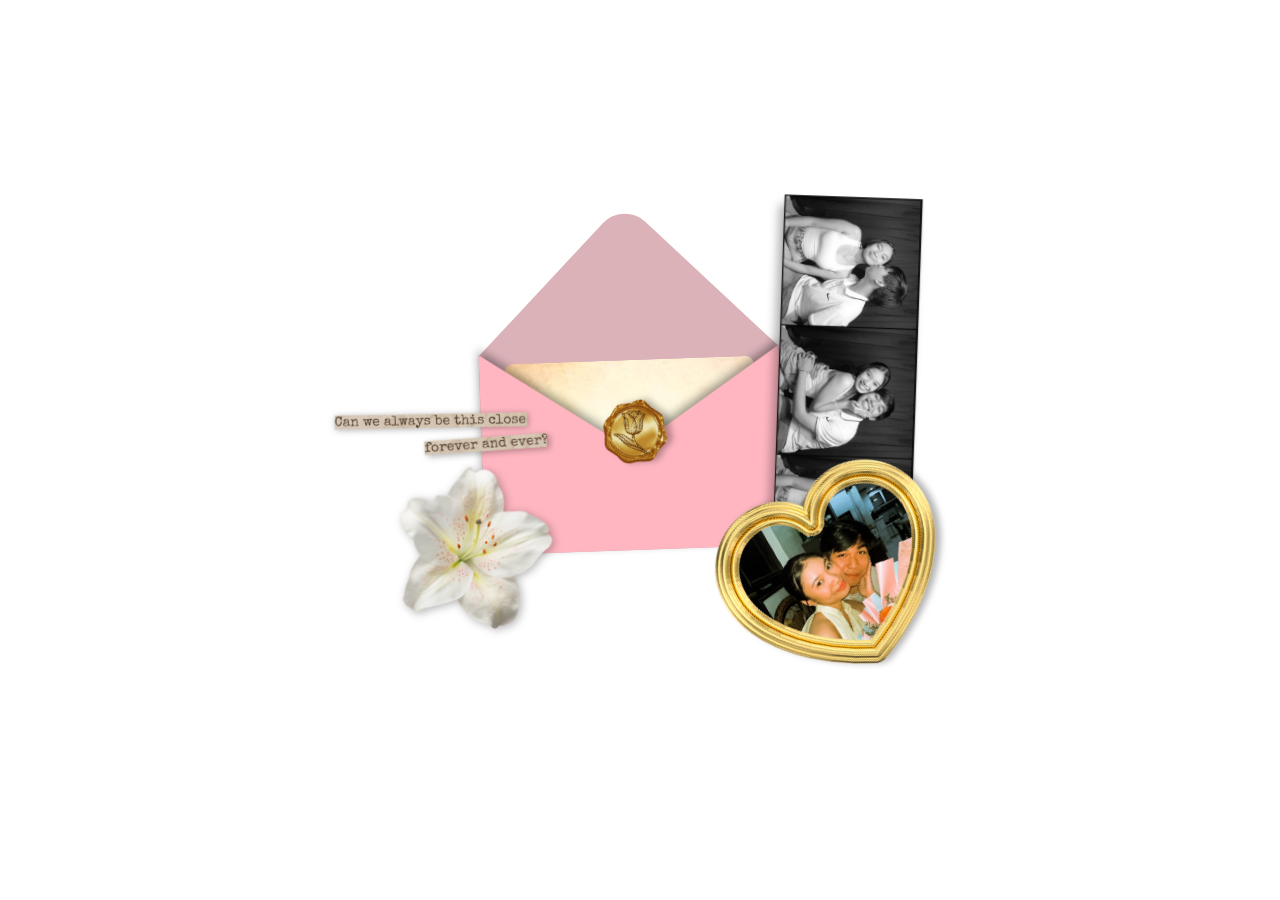
<file: index.html>
<!DOCTYPE html>
<html lang="en">
<head>
    <meta charset="UTF-8">
    <meta http-equiv="X-UA-Compatible" content="IE=edge">
    <meta name="viewport" content="width=device-width, initial-scale=1.0">
    <link rel="icon" type="image/png" href="lily3.png">
    <title>Secret</title>
    <link rel="stylesheet" href="style.css">
    <link rel="preconnect" href="https://fonts.googleapis.com" />
    <link rel="preconnect" href="https://fonts.gstatic.com" crossorigin />
    <link href="https://fonts.googleapis.com/css2?family=Aldrich&family=Pixelify+Sans:wght@400..700&display=swap" rel="stylesheet" />
</head>
<body>
    <div class="container">
        <div class="valentines">
            <div class="envelope">
                <div class="card">
                    <img src="Add a heading.jpg" alt="Valentine Message" class="card-image">
                </div>
            </div>
            <div class="front"></div>
            
            <img src="lily3.png" class="card-image-2">
            <img src="text1.png" class="card-image-3">
            <img src="text2.png" class="card-image-4">
            <img src="photobooth2.png" class="card-image-5">
            <img src="heart.png" class="card-image-6">
            <img src="goldseal.png" class="card-image-7">
        </div>

        <div id="invitationModal" class="modal">
            
            <div id="diaryPage" class="diary-container">
                <div class="diary-page">
                    <div class="diary-content">
                        <h2>April, 2026</h2>
                        <p class="diary-entry">
                            My dearest Cinnamon,<br><br>
Looking back at every page we’ve written together, I find myself <strong>longing to be with you</strong> more than ever. Through the busiest days, the hard days, and all the moments in between, I crave the way we bond and the way you make me feel love.<br><br>
    Even when our schedules are tight and life is rushing by, <strong>feeling your presence</strong> is the only calm I hold onto. Every moment we share is a reminder that you are, and always will be, my favorite chapter"<br><br>
                            <strong>Will you go on an Anniversary Date with me?</strong>
                        </p>
                        <div class="diary-actions">
                            <button class="btn yes-btn" id="yesBtn">YES!</button> 
                            <button class="btn no-btn" id="noBtn">No</button>
                        </div>
                    </div>
                </div>
            </div>

         <div id="schedulePage" class="diary-container" style="display: none;">
    <div class="diary-page">
        <div class="diary-content">
            <h2>Our Anniversary Plans</h2>
            <ul class="schedule-list">
                <li><strong>5:30 PM</strong> - Pick you up from School</li>
                <li><strong>6:00 PM</strong> - Cute moments at Photoism in SM Mall</li>
                <li><strong>6:15 PM</strong> - Share some sweet snacks together</li>
                <li><strong>7:00 PM</strong> - Home Sweet Home!</li>
            </ul>
            
            <div style="text-align: center; margin-top: 20px;">
                <a href="https://calendar.app.google/G7Khyzy9rk8j7pnD6" target="_blank" class="calendar-link">
                    📅 View Full Details
                </a>
            </div>

            <div class="diary-actions">
                <button class="btn yes-btn" onclick="location.reload()">Close</button>
            </div>
        </div>
    </div>
</div>
        </div> </div> <script src="script.js"></script>
</body>
</html>
</file>
<file: style.css>
/* --- Global Body Fix --- */
body {
  display: flex;
    flex-direction: column;
    align-items: center; 
    justify-content: center;
    height: 100vh;
    width: 100vw;
    overflow: hidden; 
    margin: 0;
    padding: 0;
    /* Ensure flexbox has a clean slate */
    position: fixed; 
}

/* --- Responsive Envelope --- */
.valentines {
    position: relative;
    cursor: pointer;
    transition: transform 0.3s ease;
    z-index: 20;
    width: 300px;
}

.container {
    position: relative;
    display: flex;
    justify-content: center;
    align-items: center;
    width: 100%;
    height: 100%; /* Ensures the container fills the non-scrollable body */
}
.element {
    position: absolute;
    left: 50%;                /* Move the left edge to the middle */
    transform: translateX(-50%); /* Pull the element back by half its own width */
}
.valentines {
    position: relative;
    /* Removed 'top: 50px' to prevent double-spacing with the body padding */
    cursor: pointer;
    transform: rotate(-2deg); 
    transition: transform 0.3s ease;
    right: 8px;
    z-index: 20;
    width: clamp(250px, 40vw, 300px);
}

/* Envelope Base */
.envelope {
    position: relative;
    width: 300px;
    height: 200px;
    background: #d9b0b6; 
    display: grid;
    place-items: center;
    aspect-ratio: 3/2;
}

/* The Top Flap */
.envelope::before {
    content: '';
    position: absolute;
    width: 212px;
    height: 212px;
    background: #dbb2b8; 
    transform: rotate(45deg);
    top: -105px;
    left: 44px;
    border-radius: 30px 0 0 0;
    z-index: 5; 
}

/* The Card (Container for your image) */
.card {
    position: relative;
    width: 250px;
    height: 180px;
   
    border-radius: 2px;
    z-index: 6;
    transition: 1s;
    overflow: hidden; /* Keeps image inside card corners */
    display: flex;
    justify-content: center;
    align-items: center;
}

.card-image {
    width: 100%;
    height: 180px; /* Keep this the same as your original card height */
    object-fit: cover; 
    display: block;
    border-radius: 9px;
    flex-shrink: 0; /* Prevents the image from squishing or stretching */
}

.card-image-2 {
    position: absolute;
    /* Format: direction: value; */
    bottom: -100px; 
    right: 130px;
    
    width: 350px; /* Control size here */
    height: auto;

    filter: drop-shadow(2px 2px 4px rgba(0, 0, 0, 0.3));
    
    z-index: 11; /* Ensures it stays above the envelope flaps */
}

.card-image-3 {
    position: absolute;
    /* Format: direction: value; */
    bottom: 60px; 
    right: 225px;
    
    width: 250px; /* Control size here */
    height: auto;

    filter: drop-shadow(1px 1px 3px rgba(0, 0, 0, 0.3));
    
    z-index: 11; /* Ensures it stays above the envelope flaps */
    transform: rotate(1deg); 
    transition: transform 0.3s ease;
}

.card-image-4 {
    position: absolute;
    /* Format: direction: value; */
    bottom: 35px; 
    right: 170px;
    
    width: 250px; /* Control size here */
    height: auto;

    filter: drop-shadow(3px 2px 3px rgba(0, 0, 0, 0.3));
    
    z-index: 11; /* Ensures it stays above the envelope flaps */

    transform: rotate(-2deg); 
    transition: transform 0.3s ease;
}

.card-image-5 {
    position: absolute;
    /* Format: direction: value; */
    bottom: -10px; 
    right: -300px;
    
    width: 500px; /* Control size here */
    height: auto;

    filter: drop-shadow(10px 5px 5px rgba(0, 0, 0, 0.3));
    
    z-index: 11; /* Ensures it stays above the envelope flaps */

    transform: rotate(94deg); 
    transition: transform 0.3s ease;
}
.card-image-6 {
    position: absolute;
    /* Format: direction: value; */
    bottom: -150px; 
    right: -250px;
    
    width: 400px; /* Control size here */
    height: auto;

    filter: drop-shadow(5px 2px 3px rgba(0, 0, 0, 0.3));
    
    z-index: 11; /* Ensures it stays above the envelope flaps */

    transform: rotate(-25deg); 
    transition: transform 0.3s ease;
}

.card-image-7 {
    position: absolute;
    /* Format: direction: value; */
    bottom: 80px; 
    right: 80px;
    
    width: 130px; /* Control size here */
    height: auto;

    filter: drop-shadow(5px 2px 3px rgba(0, 0, 0, 0.3));
    
    z-index: 11; /* Ensures it stays above the envelope flaps */

    transform: rotate(-25deg); 
    transition: transform 0.3s ease;
}

/* Hover effect to pull the card out */
/* Update this section */
.valentines:not(.open-scroll):hover .card {
    transform: translateY(-100px);
}

/* This moves the whole envelope up when clicked to reveal the bottom area */
.valentines.open-scroll {
    transform: translateY(-150px) rotate(0deg);
}

.valentines.open-scroll .card {
    transform: translateY(-150px); /* Keeps the card popped out while scrolling */
    height: 300px; /* Adjusted height for better visibility */
    width: 250px;  /* Keep width identical to prevent 'zoom' effect */
    overflow-y: auto;
    display: block;
    scrollbar-width: none; /* Hides scrollbar in Firefox */
}

/* Hides scrollbar in Chrome/Safari to stop the 'jumping' width */
.valentines.open-scroll .card::-webkit-scrollbar {
    display: none;
}
/* --- Pop-up Invitation Styles --- */
.modal {
    display: none;
    position: fixed;
    z-index: 9999; /* Higher than everything else */
    left: 0;
    top: 0;
    width: 100%;
    height: 100%;
    background-color: rgba(0, 0, 0, 0.8);
    backdrop-filter: blur(8px);
    display: none; /* Controlled by JS */
    justify-content: center;
    align-items: center;
}
.diary-container {
    width: 90%;
    max-width: 400px;
    margin: auto;
}

.diary-page {
    background: #fffdf5; /* Paper color */
    padding: 30px;
    border-radius: 5px;
    box-shadow: 0 10px 30px rgba(0,0,0,0.5);
    border-left: 15px solid #b38b91; /* Diary spine */
    position: relative;
    background-image: radial-gradient(#e5e5e5 1px, transparent 1px);
    background-size: 20px 20px; /* Subtle dots like a bullet journal */
}

.diary-content h2 {
    font-family: 'Pixelify Sans', sans-serif;
    font-size: 1.2rem;
    color: #b38b91;
    border-bottom: 1px solid #ddd;
    margin-bottom: 20px;
}

.diary-entry {
    font-family: 'Aldrich', sans-serif;
    font-size: 1rem;
    line-height: 1.8;
    color: #444;
}

.diary-actions {
    margin-top: 25px;
    display: flex;
    justify-content: center;
    gap: 15px;
}
.btn {
    padding: 10px 25px;
    border: none;
    border-radius: 5px;
    font-family: 'Pixelify Sans', sans-serif;
    cursor: pointer;
    text-decoration: none;
    font-weight: bold;
    transition: transform 0.2s ease;
}

.yes-btn {
    background-color: #FFB6C1;
    color: white;
    box-shadow: 0 4px 0 #d9b0b6;
}

.yes-btn:hover {
    transform: scale(1.1);
}

.no-btn {
    background-color: #eee;
    color: #aaa;
    cursor: not-allowed; /* Makes it feel unresponsive */
}
.calendar-link {
    display: inline-block;
    padding: 12px 20px;
    background-color: #fce4ec; /* Light pink background */
    color: #b38b91; /* Deep pink text */
    border: 2px dashed #b38b91;
    border-radius: 10px;
    text-decoration: none;
    font-family: 'Aldrich', sans-serif;
    font-size: 0.8rem;
    font-weight: bold;
    transition: all 0.3s ease;
}

.calendar-link:hover {
    background-color: #b38b91;
    color: white;
    transform: translateY(-3px);
    box-shadow: 0 5px 15px rgba(179, 139, 145, 0.3);
}
/* Front Overlapping V-Shape */
.front {
    position: absolute;
    border-right: 150px solid transparent;
    border-left: 150px solid transparent;
    border-bottom: 110px solid #FFB6C1; 
    left: 0;
    top: 90px; 
    width: 0;
    height: 0;
    z-index: 10;
    /* This adds a subtle shadow to the top edges of the V-shape */
    filter: drop-shadow(0px -5px 4px rgba(0,0,0,0.2));
    filter: drop-shadow(0px 10px 6px rgba(0,0,0,0.2));
    filter: drop-shadow(0px -4px 3px rgba(0, 0, 0, 0.3));
    filter: drop-shadow(0px -5px 5px rgba(0,0,0,0.4));
    
}
/* Schedule List Styling */
/* Schedule specific styles */
.schedule-list {
    list-style: none;
    padding: 0;
    margin: 20px 0;
}

.schedule-list li {
    padding: 10px 0;
    border-bottom: 1px dashed #d9b0b6;
    font-family: 'Aldrich', sans-serif;
    font-size: 0.9rem;
}

.schedule-list strong {
    color: #b38b91;
    margin-right: 10px;
}
/* Ensure the YES button in HTML looks like a button now, not a link */
#yesBtn {
    cursor: pointer;
}

/* Left Side Flap */
.front::before {
    position: absolute;
    content: '';
    border-left: 150px solid #FFB6C1;
    border-top: 100px solid transparent;
    border-bottom: 100px solid transparent;
    left: -150px;
    top: -90px; 
    z-index: 5;
}

/* Right Side Flap */
.front::after {
    position: absolute;
    content: '';
    border-right: 150px solid #FFB6C1;
    border-top: 100px solid transparent;
    border-bottom: 100px solid transparent;
    right: -150px;
    top: -90px; 
    z-index: 5;
}



/* Envelope Screen */
#envelope-container {
    text-align: center;
    cursor:pointer;
}

/* Tablet / Standard Mobile */
@media (max-width: 768px) {
    .valentines {
        transform: scale(0.8) rotate(-2deg);
    }
    .card-image-2, .card-image-3, .card-image-4, 
    .card-image-5, .card-image-6, .card-image-7 {
        display: block; /* Ensures they stay visible */
        zoom: 0.8;      /* Shrinks the decorations to 60% size on mobile */
        opacity: 0.8;   /* Optional: makes them slightly see-through so they don't block the envelope */
    }
}

/* --- Small Phone Specific (Height < 700px) --- */
@media (max-height: 700px) {
    .valentines {
        transform: scale(0.7) rotate(-2deg); /* Shrinks envelope more so it's not too big */
    }
    .valentines.open-scroll {
        transform: translateY(-50px) scale(0.7);
    }

    .diary-container {
        width: 95% !important;
        max-width: 320px !important; /* Narrower for small screens */
    }

    .diary-page {
        padding: 15px !important;
        max-height: 80vh !important; /* Ensures it never leaves the screen */
        overflow-y: auto; /* Adds internal scroll if text is too long */
    }

    .diary-content h2 {
        font-size: 1rem !important;
        margin-bottom: 10px !important;
    }

    .diary-entry {
        font-size: 0.85rem !important;
        line-height: 1.4 !important;
    }

    .btn {
        padding: 6px 12px !important;
        font-size: 0.8rem !important;
    }
    
}

@media (orientation: landscape) and (max-height: 500px) {
    .card-image-7 {
        bottom: 100px; /* Move it down so it doesn't crowd the center */
        right: 110px;
        /* Shrink it further for wide screens */
    }
    .card-image-2 {
    bottom: -100px; 
    right: 70px;
    }
    
}
</file>
<file: style1.css>
/* --- Global Body Fix --- */
body {
  display: flex;
    flex-direction: column;
    align-items: center; 
    justify-content: center;
    height: 100vh;
    width: 100vw;
    overflow: hidden; 
    margin: 0;
    padding: 0;
    /* Ensure flexbox has a clean slate */
    position: fixed; 
}

/* --- Responsive Envelope --- */
.valentines {
    position: relative;
    cursor: pointer;
    transition: transform 0.3s ease;
    z-index: 20;
    width: 300px;
}

.container {
    position: relative;
    display: flex;
    justify-content: center;
    align-items: center;
    width: 100%;
    height: 100%; /* Ensures the container fills the non-scrollable body */
}
.element {
    position: absolute;
    left: 50%;                /* Move the left edge to the middle */
    transform: translateX(-50%); /* Pull the element back by half its own width */
}
.valentines {
    position: relative;
    /* Removed 'top: 50px' to prevent double-spacing with the body padding */
    cursor: pointer;
    transform: rotate(-2deg); 
    transition: transform 0.3s ease;
    right: 8px;
    z-index: 20;
    width: clamp(250px, 40vw, 300px);
}

/* Envelope Base */
.envelope {
    position: relative;
    width: 300px;
    height: 200px;
    background: #d9b0b6; 
    display: grid;
    place-items: center;
    aspect-ratio: 3/2;
}

/* The Top Flap */
.envelope::before {
    content: '';
    position: absolute;
    width: 212px;
    height: 212px;
    background: #dbb2b8; 
    transform: rotate(45deg);
    top: -105px;
    left: 44px;
    border-radius: 30px 0 0 0;
    z-index: 5; 
}

/* The Card (Container for your image) */
.card {
    position: relative;
    width: 250px;
    height: 180px;
   
    border-radius: 2px;
    z-index: 6;
    transition: 1s;
    overflow: hidden; /* Keeps image inside card corners */
    display: flex;
    justify-content: center;
    align-items: center;
}

.card-image {
    width: 100%;
    height: 180px; /* Keep this the same as your original card height */
    object-fit: cover; 
    display: block;
    border-radius: 9px;
    flex-shrink: 0; /* Prevents the image from squishing or stretching */
}

.card-image-2 {
    position: absolute;
    /* Format: direction: value; */
    bottom: -100px; 
    right: 130px;
    
    width: 350px; /* Control size here */
    height: auto;

    filter: drop-shadow(2px 2px 4px rgba(0, 0, 0, 0.3));
    
    z-index: 11; /* Ensures it stays above the envelope flaps */
}

.card-image-3 {
    position: absolute;
    /* Format: direction: value; */
    bottom: 60px; 
    right: 225px;
    
    width: 250px; /* Control size here */
    height: auto;

    filter: drop-shadow(1px 1px 3px rgba(0, 0, 0, 0.3));
    
    z-index: 11; /* Ensures it stays above the envelope flaps */
    transform: rotate(1deg); 
    transition: transform 0.3s ease;
}

.card-image-4 {
    position: absolute;
    /* Format: direction: value; */
    bottom: 35px; 
    right: 170px;
    
    width: 250px; /* Control size here */
    height: auto;

    filter: drop-shadow(3px 2px 3px rgba(0, 0, 0, 0.3));
    
    z-index: 11; /* Ensures it stays above the envelope flaps */

    transform: rotate(-2deg); 
    transition: transform 0.3s ease;
}

.card-image-5 {
    position: absolute;
    /* Format: direction: value; */
    bottom: -10px; 
    right: -300px;
    
    width: 500px; /* Control size here */
    height: auto;

    filter: drop-shadow(10px 5px 5px rgba(0, 0, 0, 0.3));
    
    z-index: 11; /* Ensures it stays above the envelope flaps */

    transform: rotate(94deg); 
    transition: transform 0.3s ease;
}
.card-image-6 {
    position: absolute;
    /* Format: direction: value; */
    bottom: -150px; 
    right: -250px;
    
    width: 400px; /* Control size here */
    height: auto;

    filter: drop-shadow(5px 2px 3px rgba(0, 0, 0, 0.3));
    
    z-index: 11; /* Ensures it stays above the envelope flaps */

    transform: rotate(-25deg); 
    transition: transform 0.3s ease;
}

.card-image-7 {
    position: absolute;
    /* Format: direction: value; */
    bottom: 80px; 
    right: 80px;
    
    width: 130px; /* Control size here */
    height: auto;

    filter: drop-shadow(5px 2px 3px rgba(0, 0, 0, 0.3));
    
    z-index: 11; /* Ensures it stays above the envelope flaps */

    transform: rotate(-25deg); 
    transition: transform 0.3s ease;
}

/* Hover effect to pull the card out */
/* Update this section */
.valentines:not(.open-scroll):hover .card {
    transform: translateY(-100px);
}

/* This moves the whole envelope up when clicked to reveal the bottom area */
.valentines.open-scroll {
    transform: translateY(-150px) rotate(0deg);
}

.valentines.open-scroll .card {
    transform: translateY(-150px); /* Keeps the card popped out while scrolling */
    height: 300px; /* Adjusted height for better visibility */
    width: 250px;  /* Keep width identical to prevent 'zoom' effect */
    overflow-y: auto;
    display: block;
    scrollbar-width: none; /* Hides scrollbar in Firefox */
}

/* Hides scrollbar in Chrome/Safari to stop the 'jumping' width */
.valentines.open-scroll .card::-webkit-scrollbar {
    display: none;
}
/* --- Pop-up Invitation Styles --- */
.modal {
    display: none;
    position: fixed;
    z-index: 9999; /* Higher than everything else */
    left: 0;
    top: 0;
    width: 100%;
    height: 100%;
    background-color: rgba(0, 0, 0, 0.8);
    backdrop-filter: blur(8px);
    display: none; /* Controlled by JS */
    justify-content: center;
    align-items: center;
}
.diary-container {
    width: 90%;
    max-width: 400px;
    margin: auto;
}

.diary-page {
    background: #fffdf5; /* Paper color */
    padding: 30px;
    border-radius: 5px;
    box-shadow: 0 10px 30px rgba(0,0,0,0.5);
    border-left: 15px solid #b38b91; /* Diary spine */
    position: relative;
    background-image: radial-gradient(#e5e5e5 1px, transparent 1px);
    background-size: 20px 20px; /* Subtle dots like a bullet journal */
}

.diary-content h2 {
    font-family: 'Pixelify Sans', sans-serif;
    font-size: 1.2rem;
    color: #b38b91;
    border-bottom: 1px solid #ddd;
    margin-bottom: 20px;
}

.diary-entry {
    font-family: 'Aldrich', sans-serif;
    font-size: 1rem;
    line-height: 1.8;
    color: #444;
}

.diary-actions {
    margin-top: 25px;
    display: flex;
    justify-content: center;
    gap: 15px;
}
.btn {
    padding: 10px 25px;
    border: none;
    border-radius: 5px;
    font-family: 'Pixelify Sans', sans-serif;
    cursor: pointer;
    text-decoration: none;
    font-weight: bold;
    transition: transform 0.2s ease;
}

.yes-btn {
    background-color: #FFB6C1;
    color: white;
    box-shadow: 0 4px 0 #d9b0b6;
}

.yes-btn:hover {
    transform: scale(1.1);
}

.no-btn {
    background-color: #eee;
    color: #aaa;
    cursor: not-allowed; /* Makes it feel unresponsive */
}
.calendar-link {
    display: inline-block;
    padding: 12px 20px;
    background-color: #fce4ec; /* Light pink background */
    color: #b38b91; /* Deep pink text */
    border: 2px dashed #b38b91;
    border-radius: 10px;
    text-decoration: none;
    font-family: 'Aldrich', sans-serif;
    font-size: 0.8rem;
    font-weight: bold;
    transition: all 0.3s ease;
}

.calendar-link:hover {
    background-color: #b38b91;
    color: white;
    transform: translateY(-3px);
    box-shadow: 0 5px 15px rgba(179, 139, 145, 0.3);
}
/* Front Overlapping V-Shape */
.front {
    position: absolute;
    border-right: 150px solid transparent;
    border-left: 150px solid transparent;
    border-bottom: 110px solid #FFB6C1; 
    left: 0;
    top: 90px; 
    width: 0;
    height: 0;
    z-index: 10;
    /* This adds a subtle shadow to the top edges of the V-shape */
    filter: drop-shadow(0px -5px 4px rgba(0,0,0,0.2));
    filter: drop-shadow(0px 10px 6px rgba(0,0,0,0.2));
    filter: drop-shadow(0px -4px 3px rgba(0, 0, 0, 0.3));
    filter: drop-shadow(0px -5px 5px rgba(0,0,0,0.4));
    
}
/* Schedule List Styling */
/* Schedule specific styles */
.schedule-list {
    list-style: none;
    padding: 0;
    margin: 20px 0;
}

.schedule-list li {
    padding: 10px 0;
    border-bottom: 1px dashed #d9b0b6;
    font-family: 'Aldrich', sans-serif;
    font-size: 0.9rem;
}

.schedule-list strong {
    color: #b38b91;
    margin-right: 10px;
}
/* Ensure the YES button in HTML looks like a button now, not a link */
#yesBtn {
    cursor: pointer;
}

/* Left Side Flap */
.front::before {
    position: absolute;
    content: '';
    border-left: 150px solid #FFB6C1;
    border-top: 100px solid transparent;
    border-bottom: 100px solid transparent;
    left: -150px;
    top: -90px; 
    z-index: 5;
}

/* Right Side Flap */
.front::after {
    position: absolute;
    content: '';
    border-right: 150px solid #FFB6C1;
    border-top: 100px solid transparent;
    border-bottom: 100px solid transparent;
    right: -150px;
    top: -90px; 
    z-index: 5;
}



/* Envelope Screen */
#envelope-container {
    text-align: center;
    cursor:pointer;
}

/* Tablet / Standard Mobile */
@media (max-width: 768px) {
    .valentines {
        transform: scale(0.8) rotate(-2deg);
    }
    .card-image-2, .card-image-3, .card-image-4, 
    .card-image-5, .card-image-6, .card-image-7 {
        display: block; /* Ensures they stay visible */
        zoom: 0.8;      /* Shrinks the decorations to 60% size on mobile */
        opacity: 0.8;   /* Optional: makes them slightly see-through so they don't block the envelope */
    }
}

/* --- Small Phone Specific (Height < 700px) --- */
@media (max-height: 700px) {
    .valentines {
        transform: scale(0.7) rotate(-2deg); /* Shrinks envelope more so it's not too big */
    }
    .valentines.open-scroll {
        transform: translateY(-50px) scale(0.7);
    }

    .diary-container {
        width: 95% !important;
        max-width: 320px !important; /* Narrower for small screens */
    }

    .diary-page {
        padding: 15px !important;
        max-height: 80vh !important; /* Ensures it never leaves the screen */
        overflow-y: auto; /* Adds internal scroll if text is too long */
    }

    .diary-content h2 {
        font-size: 1rem !important;
        margin-bottom: 10px !important;
    }

    .diary-entry {
        font-size: 0.85rem !important;
        line-height: 1.4 !important;
    }

    .btn {
        padding: 6px 12px !important;
        font-size: 0.8rem !important;
    }
    
}

@media (orientation: landscape) and (max-height: 500px) {
    .card-image-7 {
        bottom: 100px; /* Move it down so it doesn't crowd the center */
        right: 110px;
        /* Shrink it further for wide screens */
    }
    .card-image-2 {
    bottom: -100px; 
    right: 70px;
    }
    
}
</file>
